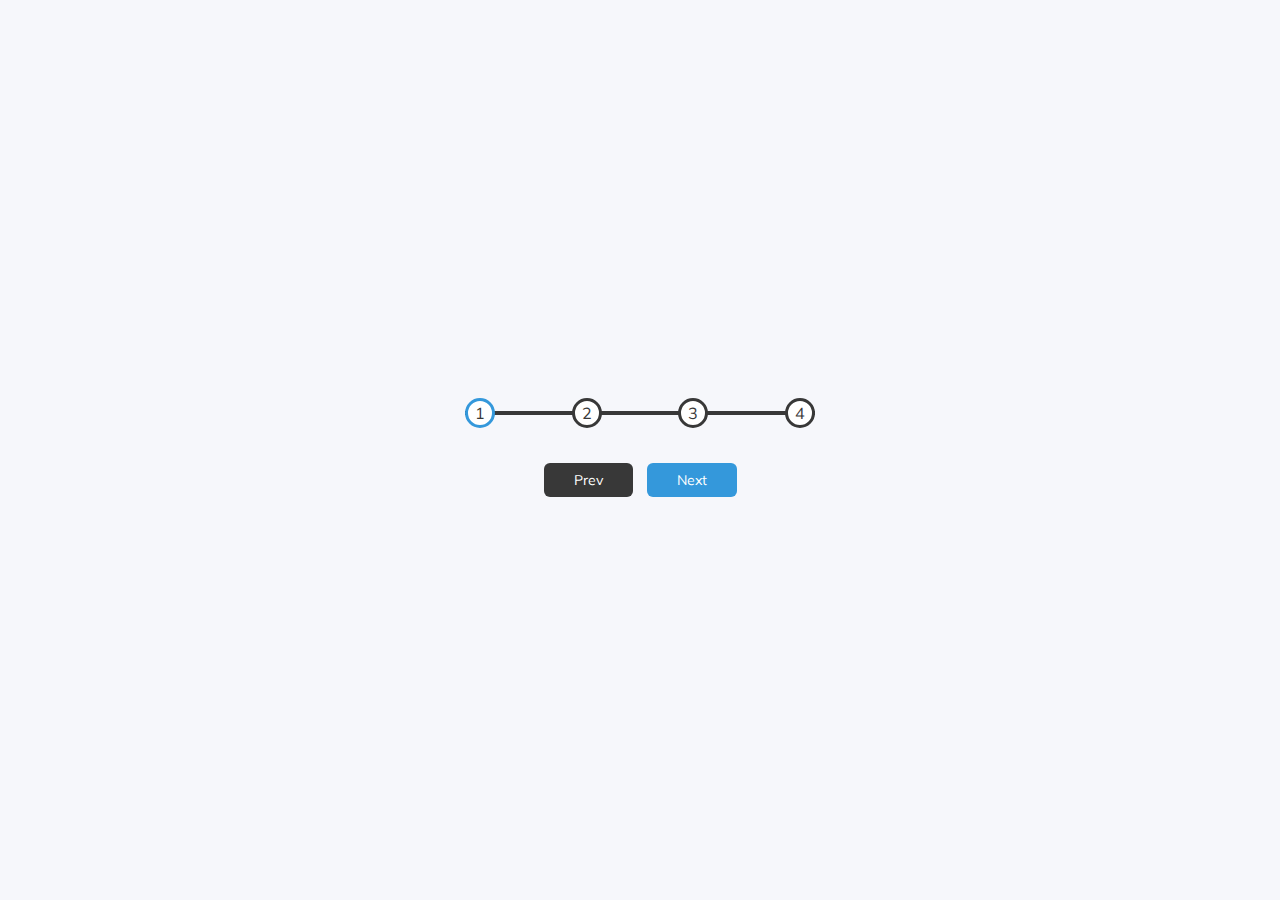
<file: steps/index.html>
<!DOCTYPE html>
<html lang="en">
<head>
    <link rel="stylesheet" href="style.css"/>
    <meta charset="UTF-8">
    <meta http-equiv="X-UA-Compatible" content="IE=edge">
    <meta name="viewport" content="width=device-width, initial-scale=1.0">
    <title>My Project</title>
</head>
<body>
    <div class="container">
        <div class="progress-container">
            <div class="progress" id="progress"></div>
            <div class="circle active">1</div>
            <div class="circle">2</div>
            <div class="circle">3</div>
            <div class="circle">4</div>
        </div>
        <button class="btn" id="prev" disabled>Prev</button>
        <button class="btn" id="next">Next</button>
    </div>
    <script src="script.js"></script>
</body>
</html>
</file>
<file: steps/style.css>
@import url("https://fonts.googleapis.com/css?family=Muli&display=swap"
);
:root {
    --line-border-fill: #3498db;
    --line-border-empty: #383838;
  }
  

*{
    box-sizing: border-box;
}
body{
    font-family: 'Muli', sans-serif;
    background-color: #f6f7fb;
    display: flex;
    align-items: center;
    justify-content: center;
    height: 100vh;
    overflow: hidden;
    margin: 0;
}
.container{
    text-align: center;
}
.progress-container{
    display: flex;
    justify-content: space-between;
    position: relative;
    margin-bottom: 30px;
    max-width: 100%;
    width: 350px;
}
.progress-container::before{
    content: '';
    background-color: var(--line-border-empty);
    position: absolute;
    top: 50%;
    left: 0;
    transform: translateY(-50%);
    height: 4px;
    width: 100%;
    z-index: -1;
    
}
.progress{
    background-color: var(--line-border-fill);
    position: absolute;
    top: 50%;
    left: 0;
    transform: translateY(-50%);
    height: 4px;
    width: 0%;
    z-index: -1;
    transition: 0.4s ease;
}
.circle{
    background-color: #ffffff;
    color: #383838;
    border-radius: 50%;
    height: 30px;
    width: 30px;
    display: flex;
    align-items: center;
    justify-content: center;
    border: 3px solid var(--line-border-empty);
    transition: .4s ease;
}
.circle.active{
    border-color: var(--line-border-fill);

}
.btn {
    background-color: var(--line-border-fill);
    color: #fff;
    border: 0;
    border-radius: 6px;
    cursor: pointer;
    font-family: inherit;
    padding: 8px 30px;
    margin: 5px;
    font-size: 14px;
  }
  
  .btn:active {
    transform: scale(0.98);
  }
  
  .btn:focus {
    outline: 0;
  }
  
  .btn:disabled {
    background-color: var(--line-border-empty);
    cursor: not-allowed;
  }
</file>
